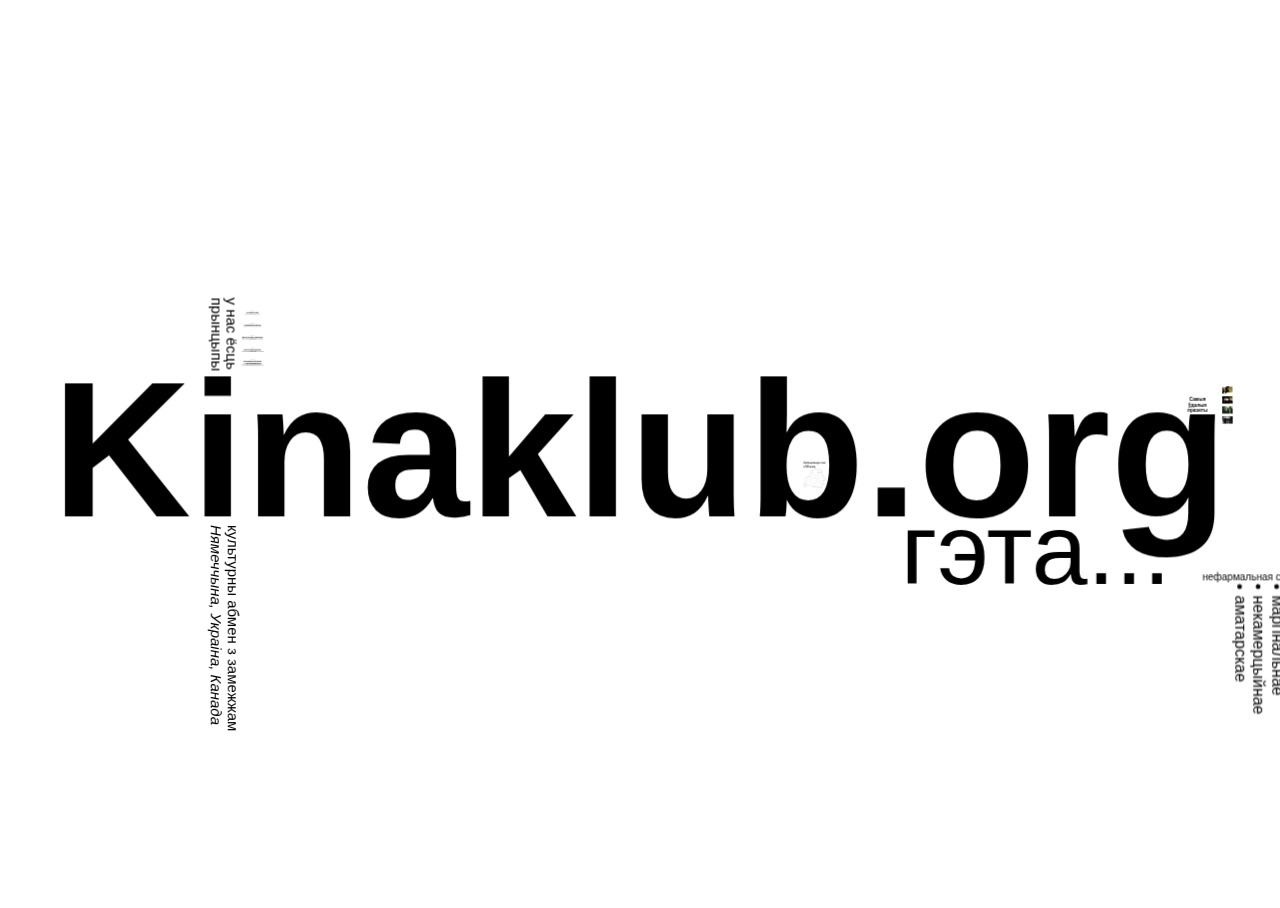
<file: index.html>
<!doctype html>
<html lang="en">
<head>
    <meta charset="utf-8" />
    <meta name="viewport" content="width=1024" />
    <title>Kinaklub.org :: прэзентацыя</title>

    <meta name="description" content="Kinaklub.org - нефармальная суполка кінаманаў, заснаваная на прынцыпах самаарганізацыі, дэцэнтралізацыі і некамерцыйнасці." />
    <meta name="author" content="Stas Rudakou" />

    <link href="css/presentation.css?v=2" rel="stylesheet" />
</head>
<body class="impress-not-supported">

  <div class="fallback-message">
    <p>Ваш аглядач<b>не падтрымлівае неабходныя нам магчымасці</b>.</p>
    <p>Раім адчыняць сайт у <b>Chrome</b>, <b>Chromium</b>, <b>Safari</b> ці <b>Firefox</b>.</p>
  </div>

  <div id="impress">
    <div id="kinaklub" class="step" data-x="-1000" data-y="-1500" data-scale="4"  data-rotate="270">
      <h1>Kinaklub.org</h1>
      <span>гэта...</h1>
    </div>

    <div id="community" class="step" data-x="-492" data-y="-4100"  data-scale="1" data-rotate="270">
      нефармальная суполка <strong>кінаманаў</strong>
    </div>

    <div id="cinema" class="step" data-x="-200" data-y="-4050">
      <em>і мы любім кіно</em>
      <ul>
	<li>авангарднае</li>
	<li>маргінальнае</li>
	<li>некамерцыйнае</li>
	<li>аматарскае</li>
      </ul>
    </div>

    <div id="minsk" class="step" data-x="-900" data-y="-2200" data-scale="0.2" data-rotate="270" >
      большасць нас з Мінску
      <img src="img/minsk.gif" />
    </div>

    <div id="regions" class="step" data-x="-892" data-y="-2200" data-scale="0.002" data-rotate="270" >
      але мы актыўна супрацоўнічаем з рэгіёнамі
      <img src="img/regions.png" />
    </div>

    <div id="network" class="step" data-x="-891" data-y="-2200" data-scale="0.0001" data-rotate="270" >
      і марым пра сапраўднае сеціва
      <img src="img/network.png" />
    </div>

    <div id="abroad" class="step"  data-x="-250" data-y="162">
      культурны абмен з замежжам<br />
      <em>Нямеччына, Украіна, Канада</em>
    </div>

    <div id="principles" class="step" data-x="-1160" data-y="162">
      <h2>у нас ёсць<br />прынцыпы</h2>
    </div>

    <div id="principle-cinemania" class="step principle" data-x="-1550" data-y="50" data-scale="0.1" data-rotate="270">
      <em class="principle-num">прынцып 1</em>
      <h3>кінаманства</h3>
      <em class="annotation">мы усе любім кіно і не можам без яго жыць</em>
    </div>

    <div id="principle-diy" class="step principle" data-x="-1500" data-y="50" data-scale="0.1" data-rotate="270">
      <em class="principle-num">прынцып 2</em>
      <h3>самаарганізацыя</h3>
      <em class="annotation">існуем толькі дзякуючы ініцыятыўнасці ўдзельнікаў</em>
    </div>

    <div id="principle-open" class="step principle" data-x="-1450" data-y="50" data-scale="0.1" data-rotate="270">
      <em class="principle-num">прынцып 3</em>
      <h3>адчыненая культура</h3>
      <em class="annotation">спрабуем рэалізаваць прынцып адчыненасці у любой сферы нашай дзейнасці</em>
    </div>

    <div id="principle-decentralisation" class="step principle"  data-x="-1400" data-y="50" data-scale="0.1" data-rotate="270">
      <em class="principle-num">прынцып 4</em>
      <h3>дэцэнтралізацыя</h3>
      <em class="annotation">у нас няма намінальных лідараў, але разам з тым існуе павага да зробленай працы</em>
    </div>

    <div id="principle-help" class="step principle" data-x="-1350" data-y="50" data-scale="0.1" data-rotate="270">
      <em class="principle-num">прынцып 5</em>
      <h3>некамерцыйнасць<br />і узаемадапамога</h3>
      <em class="annotation">у сваёй дзейнасці мы спрабуем працаваць у альтэрнатыўнай да традыцыйных арганізацый рэальнасці</em>
    </div>

    <div id="projects" class="step" data-x="-1180" data-y="-3730" data-rotate="270" data-scale="0.2">
      <h2>Самыя<br />ўдалыя<br />праэкты</h2>
    </div>

    <div id="project-screenings" class="step project" data-x="-1240" data-y="-3850" data-rotate="270" data-scale="0.04">
      <div class="background">
	<img src="photos/planetarium.jpg" class="stretch" alt="" />
      </div>

      <div class="glass">
	<h3>рэгулярныя кіналекторыі</h3>
	<ul>
	  <li>галерэя Шчамялёва (з 2007)</li>
	  <li>планетарый (2008-2009)</li>
	  <li>ДК La мора (з 2011)</li>
	</ul>

	<h3>адукацыйныя кінасемінары</h3>
	<span>лета 2011</span>
      </div>
    </div>

    <div id="project-cpm" class="step project" data-x="-1200" data-y="-3850" data-rotate="270" data-scale="0.04">
      <div class="background">
	<img src="photos/cpm.jpg" class="stretch" alt="" />
      </div>

      <h3><em>міжнародны кінафестываль</em><br /><strong>Cinema Perpetuum Mobile</strong></h3>
      <a href="http://filmfest.by">filmfest.by</a>
    </div>

    <div id="project-tours" class="step project" data-x="-1160" data-y="-3850" data-rotate="270" data-scale="0.04">
      <div class="background">
	<img src="photos/chaos.jpg" class="stretch" alt="" />
      </div>

      <h3>туры замежных<br />фільммейкераў<br />па Беларусі</h3>
      <ul>
	<li>Filmgruppe Chaos <br /><em>Нямеччына - 2009, 2010</em></li>
	<li>Pierre-Luc Vaillancourt <br /><em>Канада - 2012</em></li>
      </ul>
    </div>

    <div id="project-film-coop" class="step project" data-x="-1120" data-y="-3850" data-rotate="270" data-scale="0.04">
      <div class="background">
	<img src="photos/kk.jpg" class="stretch" alt="" />
      </div>

      <h3>кінакааператыў</h3>
      <a href="http://coop.kinaklub.org">coop.kinaklub.org</a>
    </div>

    <div id="email" class="step project" data-x="-1080" data-y="-3850" data-rotate="270" data-scale="0.04">
      <div>
	пакуль мы не зробім новы сайт, пішыце нам на<br />
	<a href="mailto:kinaklub@gmail.com">kinaklub@gmail.com</a>
      </div>
    </div>

    <div id="overview" class="step" data-x="-1000" data-y="-1500" data-scale="5" data-rotate="270">
    </div>

  </div>

  <div class="hint">
    <p>Выкарыстоўвайце прабел ці стрэлкі, каб лістаць</p>
  </div>
  <script>
    if ("ontouchstart" in document.documentElement) { 
    document.querySelector(".hint").innerHTML = "<p>Можна датыкацца да бакоў экрана, каб лістаць</p>";
    }
  </script>

  <script src="js/impress.js"></script>
  <script>impress().init();</script>
</body>
</html>
</file>
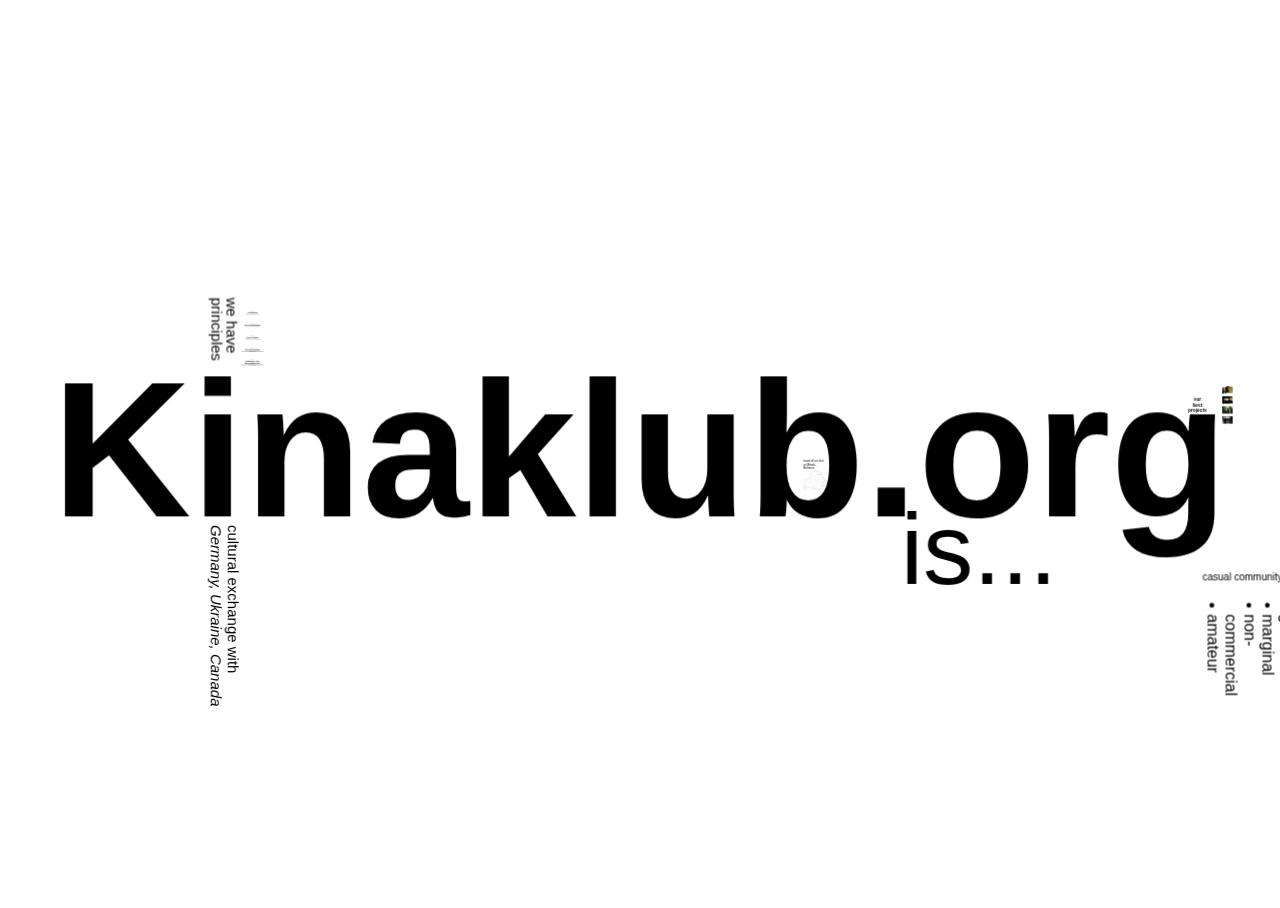
<file: en.html>
<!doctype html>
<html lang="en">
<head>
    <meta charset="utf-8" />
    <meta name="viewport" content="width=1024" />
    <title>Kinaklub.org :: presentation</title>

    <meta name="description" content="Kinaklub.org - casual non-commercial cinemagoers community based on the principles of self-organization and decentralization" />
    <meta name="author" content="Stas Rudakou" />

    <link href="css/presentation.css?v=2" rel="stylesheet" />
</head>
<body class="impress-not-supported">

  <div class="fallback-message">
    <p>Your browser <b>doesn't support some modern features</b>.</p>
    <p>Please try to open the page in <b>Chrome</b>, <b>Chromium</b>, <b>Safari</b> or <b>Firefox</b>.</p>
  </div>

  <div id="impress">
    <div id="kinaklub" class="step" data-x="-1000" data-y="-1500" data-scale="4"  data-rotate="270">
      <h1>Kinaklub.org</h1>
      <span>is...</h1>
    </div>

    <div id="community" class="step" data-x="-492" data-y="-4100"  data-scale="1" data-rotate="270">
      casual community of <strong>cinemagoers</strong>
    </div>

    <div id="cinema" class="step" data-x="-200" data-y="-4050">
      <em>and we love cinema</em>
      <ul>
	<li>avant-garde</li>
	<li>marginal</li>
	<li>non-commercial</li>
	<li>amateur</li>
      </ul>
    </div>

    <div id="minsk" class="step" data-x="-900" data-y="-2200" data-scale="0.2" data-rotate="270" >
      most of us live in Minsk, Belarus
      <img src="img/minsk.gif" />
    </div>

    <div id="regions" class="step" data-x="-892" data-y="-2200" data-scale="0.002" data-rotate="270" >
      but we are actively working with the regions
      <img src="img/regions.png" />
    </div>

    <div id="network" class="step" data-x="-891" data-y="-2200" data-scale="0.0001" data-rotate="270" >
      and dream of a real network
      <img src="img/network.png" />
    </div>

    <div id="abroad" class="step"  data-x="-250" data-y="162">
      cultural exchange with<br />
      <em>Germany, Ukraine, Canada</em>
    </div>

    <div id="principles" class="step" data-x="-1160" data-y="162">
      <h2>we have<br />principles</h2>
    </div>

    <div id="principle-cinemania" class="step principle" data-x="-1550" data-y="50" data-scale="0.1" data-rotate="270">
      <em class="principle-num">principle 1</em>
      <h3>cinemania</h3>
      <em class="annotation">we all love cinema and can not live without it</em>
    </div>

    <div id="principle-diy" class="step principle" data-x="-1500" data-y="50" data-scale="0.1" data-rotate="270">
      <em class="principle-num">principle 2</em>
      <h3>self-organization</h3>
      <em class="annotation">we exist only thanks to initiative participants</em>
    </div>

    <div id="principle-open" class="step principle" data-x="-1450" data-y="50" data-scale="0.1" data-rotate="270">
      <em class="principle-num">principle 3</em>
      <h3>open culture</h3>
      <em class="annotation">trying to make every aspect of our activity open</em>
    </div>

    <div id="principle-decentralisation" class="step principle"  data-x="-1400" data-y="50" data-scale="0.1" data-rotate="270">
      <em class="principle-num">principle 4</em>
      <h3>decentralization</h3>
      <em class="annotation">we have no nominal leader, but at the same time there is respect for the work done</em>
    </div>

    <div id="principle-help" class="step principle" data-x="-1350" data-y="50" data-scale="0.1" data-rotate="270">
      <em class="principle-num">principle 5</em>
      <h3>commerce-free<br />and mutual help</h3>
      <em class="annotation">in our activities we are trying to work in an alternative reality to the traditional organizations</em>
    </div>

    <div id="projects" class="step" data-x="-1180" data-y="-3730" data-rotate="270" data-scale="0.2">
      <h2>our<br />best<br />projects</h2>
    </div>

    <div id="project-screenings" class="step project" data-x="-1240" data-y="-3850" data-rotate="270" data-scale="0.04">
      <div class="background">
	<img src="photos/planetarium.jpg" class="stretch" alt="" />
      </div>

      <div class="glass">
	<h3>regular cinema lectures</h3>
	<ul>
	  <li>Shcamialiou gallery (since 2007)</li>
	  <li>Minsk planetarium (2008-2009)</li>
	  <li>House of culture "La mora" (since 2011)</li>
	</ul>

	<h3>educational cinema workshops</h3>
	<span>summer 2011</span>
      </div>
    </div>

    <div id="project-cpm" class="step project" data-x="-1200" data-y="-3850" data-rotate="270" data-scale="0.04">
      <div class="background">
	<img src="photos/cpm.jpg" class="stretch" alt="" />
      </div>

      <h3><em>international festival</em><br /><strong>Cinema Perpetuum Mobile</strong></h3>
      <a href="http://filmfest.by">filmfest.by</a>
    </div>

    <div id="project-tours" class="step project" data-x="-1160" data-y="-3850" data-rotate="270" data-scale="0.04">
      <div class="background">
	<img src="photos/chaos.jpg" class="stretch" alt="" />
      </div>

      <h3>filmmakers' tours<br />in Belarus</h3>
      <ul>
	<li>Filmgruppe Chaos <br /><em>Germany - 2009, 2010</em></li>
	<li>Pierre-Luc Vaillancourt <br /><em>Canada - 2012</em></li>
      </ul>
    </div>

    <div id="project-film-coop" class="step project" data-x="-1120" data-y="-3850" data-rotate="270" data-scale="0.04">
      <div class="background">
	<img src="photos/kk.jpg" class="stretch" alt="" />
      </div>

      <h3>cinema coop</h3>
      <a href="http://coop.kinaklub.org">coop.kinaklub.org</a>
    </div>

    <div id="email" class="step project" data-x="-1080" data-y="-3850" data-rotate="270" data-scale="0.04">
      <div>
	please contact us at<br />
	<a href="mailto:kinaklub@gmail.com">kinaklub@gmail.com</a>
      </div>
    </div>

    <div id="overview" class="step" data-x="-1000" data-y="-1500" data-scale="5" data-rotate="270">
    </div>

  </div>

  <div class="hint">
    <p>Выкарыстоўвайце прабел ці стрэлкі, каб лістаць</p>
  </div>
  <script>
    if ("ontouchstart" in document.documentElement) { 
    document.querySelector(".hint").innerHTML = "<p>Можна датыкацца да бакоў экрана, каб лістаць</p>";
    }
  </script>

  <script src="js/impress.js"></script>
  <script>impress().init();</script>
</body>
</html>
</file>
<file: css/presentation.css>
body {
    font-size: 64px;
    font-family: Arial,sans-serif;
}

.impress-supported .fallback-message {
    display: none;
}

#kinaklub {
    padding: 0;
}

#kinaklub h1 {
    font-size: 190px;
    
    -webkit-transform: translateZ(50px);
    -moz-transform:    translateZ(50px);
    -ms-transform:     translateZ(50px);
    -o-transform:      translateZ(50px);
    transform:         translateZ(50px);
}

#kinaklub span {
    font-size: 100px;
    position: absolute;
    bottom: 0.8em;
    left: 8.4em;
    
    -webkit-transform: translateZ(20px);
    -moz-transform:    translateZ(20px);
    -ms-transform:     translateZ(20px);
    -o-transform:      translateZ(20px);
    transform:         translateZ(20px);
}

#community {
    font-size: 40px;
    width: 700px;
}

#cinema ul {
    margin: 0;
}

#minsk. #regions, #network {
    background-color: #FFF;
    font-size: 45px;
}

#abroad {
    width: 900px;
    font-size: 60px;
}

#principles h2 {
    width: 900px;
    font-size: 60px;
    font-weight: normal;
    line-height: 100%;
}

.principle {
    width: 900px;
}
.principle .principle-num, .principle h3, .principle .annotation {
    padding: 0;
    margin: 0;
    width: 900px;
}
.principle .principle-num {
    font-size: 30px;
    color: #AAA;
    text-align: center;
    display: block;
}
.principle h3 {
    font-size: 80px;
    line-height: 80px;
    text-align: center;
}
.principle .annotation {
    display: block;
    font-size: 30px;
    color: #555;
    line-height: 30px;
    text-align: center;
    margin-top: 20px;
}

.background {
    width: 100%; 
    height: 100%; 
    position: fixed; 
    left: 0px; 
    top: 0px; 
    z-index: -1;
}
.stretch {
    width:100%;
    height:100%;
}


#projects {
    text-align: center;
}

.project {
    display: block;

    width: 934px;
    height: 700px;
    padding: 20px 60px;

    background-color: white;

    color: rgb(102, 102, 102);
}
.project h3 {
    margin: 0;
    padding: 0;
}

#project-cpm h3 {
    text-align: center;
    color: #FFFFFF;
    font-size: 60px;
}
#project-cpm h3 em {
    font-size: 40px;
    color: #CCCCCC;
}
#project-cpm a {
    position: fixed;
    right: 30px;
    bottom: 10px;
    color: #FFFF00;
    text-decoration: none;
}

#project-tours h3 {
    font-size: 50px;
    color: #99EEEE;
    text-shadow: -2px 0 #333333, 0 2px #333333, 2px 0 #333333, 0 -2px #333333;
}
#project-tours ul {
    position: fixed;
    right: 30px;
    bottom: 0;
    color: #99EEEE;
    font-size: 40px;
}
#project-tours ul em {
    font-size: 30px;
}

#project-film-coop h3 {
    font-size: 80px;
    color: #FFFFFF;
    text-shadow: -2px 0 #333333, 0 2px #333333, 2px 0 #333333, 0 -2px #333333;
}

#project-film-coop a {
    color: #FFFFFF;
    position: fixed;
    top: 450px;
    left: 125px;
    font-size: 30px;
}

#project-screenings h3 {
    font-size: 66px;
    color: #55EEEE;
    text-shadow: -2px 0 #333333, 0 2px #333333, 2px 0 #333333, 0 -2px #333333;
}
#project-screenings ul {
    margin-top: 10px;
    margin-bottom: 80px;
}
#project-screenings ul li, #project-screenings  span {
    font-size: 50px;
    color: #EEEEEE;
    text-shadow: -2px 0 #333333, 0 2px #333333, 2px 0 #333333, 0 -2px #333333;
}
#project-screenings span {
    padding-left: 220px;
}
#project-screenings .glass {
    background-color: rgba(0, 0, 0, 0.4);
    position: fixed;
    top: 80px;
    padding: 20px;
}

#email div {
    position: fixed;
    top: 200px;
    text-align: center;
}

/*
    The last step is an overview.
    There is no content in it, so we make sure it's not visible because we want
    to be able to click on other steps.

*/
#overview { display: none }

/*
    We also make other steps visible and give them a pointer cursor using the
    `impress-on-` class.
*/
.impress-on-overview .step {
    opacity: 1;
    cursor: pointer;
}


/*
    Now, when we have all the steps styled let's give users a hint how to navigate
    around the presentation.
    
    The best way to do this would be to use JavaScript, show a delayed hint for a
    first time users, then hide it and store a status in cookie or localStorage...
    
    But I wanted to have some CSS fun and avoid additional scripting...
    
    Let me explain it first, so maybe the transition magic will be more readable
    when you read the code.
    
    First of all I wanted the hint to appear only when user is idle for a while.
    You can't detect the 'idle' state in CSS, but I delayed a appearing of the
    hint by 5s using transition-delay.
    
    You also can't detect in CSS if the user is a first-time visitor, so I had to
    make an assumption that I'll only show the hint on the first step. And when
    the step is changed hide the hint, because I can assume that user already
    knows how to navigate.
    
    To summarize it - hint is shown when the user is on the first step for longer
    than 5 seconds.
    
    The other problem I had was caused by the fact that I wanted the hint to fade
    in and out. It can be easily achieved by transitioning the opacity property.
    But that also meant that the hint was always on the screen, even if totally 
    transparent. It covered part of the screen and you couldn't correctly clicked
    through it.
    Unfortunately you cannot transition between display `block` and `none` in pure
    CSS, so I needed a way to not only fade out the hint but also move it out of
    the screen.
    
    I solved this problem by positioning the hint below the bottom of the screen
    with CSS transform and moving it up to show it. But I also didn't want this move
    to be visible. I wanted the hint only to fade in and out visually, so I delayed
    the fade in transition, so it starts when the hint is already in its correct
    position on the screen.
    
    I know, it sounds complicated ... maybe it would be easier with the code?
*/

.hint {
    /*
        We hide the hint until presentation is started and from browsers not supporting
        impress.js, as they will have a linear scrollable view ...
    */
    display: none;
    
    /*
        ... and give it some fixed position and nice styles.
    */
    position: fixed;
    left: 0;
    right: 0;
    bottom: 200px;
    
    background: rgba(0,0,0,0.5);
    color: #EEE;
    text-align: center;
    
    font-size: 50px;
    padding: 20px;
    
    z-index: 100;
    
    /*
        By default we don't want the hint to be visible, so we make it transparent ...
    */
    opacity: 0;
    
    /*
        ... and position it below the bottom of the screen (relative to it's fixed position)
    */
    -webkit-transform: translateY(400px);
    -moz-transform:    translateY(400px);
    -ms-transform:     translateY(400px);
    -o-transform:      translateY(400px);
    transform:         translateY(400px);

    /*
        Now let's imagine that the hint is visible and we want to fade it out and move out
        of the screen.
        
        So we define the transition on the opacity property with 1s duration and another
        transition on transform property delayed by 1s so it will happen after the fade out
        on opacity finished.
        
        This way user will not see the hint moving down.
    */
    -webkit-transition: opacity 1s, -webkit-transform 0.5s 1s;
    -moz-transition:    opacity 1s,    -moz-transform 0.5s 1s;
    -ms-transition:     opacity 1s,     -ms-transform 0.5s 1s;
    -o-transition:      opacity 1s,      -o-transform 0.5s 1s;
    transition:         opacity 1s,         transform 0.5s 1s;
}

/*
    Now we 'enable' the hint when presentation is initialized ...
*/
.impress-enabled .hint { display: block }

/*
    ... and we will show it when the first step (with id 'bored') is active.
*/
.impress-on-bored .hint {
    /*
        We remove the transparency and position the hint in its default fixed
        position.
    */
    opacity: 1;
    
    -webkit-transform: translateY(0px);
    -moz-transform:    translateY(0px);
    -ms-transform:     translateY(0px);
    -o-transform:      translateY(0px);
    transform:         translateY(0px);
    
    /*
        Now for fade in transition we have the oposite situation from the one
        above.
        
        First after 4.5s delay we animate the transform property to move the hint
        into its correct position and after that we fade it in with opacity 
        transition.
    */
    -webkit-transition: opacity 1s 5s, -webkit-transform 0.5s 4.5s;
    -moz-transition:    opacity 1s 5s,    -moz-transform 0.5s 4.5s;
    -ms-transition:     opacity 1s 5s,     -ms-transform 0.5s 4.5s;
    -o-transition:      opacity 1s 5s,      -o-transform 0.5s 4.5s;
    transition:         opacity 1s 5s,         transform 0.5s 4.5s;
}

/*
    And as the last thing there is a workaround for quite strange bug.
    It happens a lot in Chrome. I don't remember if I've seen it in Firefox.
    
    Sometimes the element positioned in 3D (especially when it's moved back
    along Z axis) is not clickable, because it falls 'behind' the <body>
    element.
    
    To prevent this, I decided to make <body> non clickable by setting 
    pointer-events property to `none` value.
    Value if this property is inherited, so to make everything else clickable
    I bring it back on the #impress element.
    
    If you want to know more about `pointer-events` here are some docs:
    https://developer.mozilla.org/en/CSS/pointer-events
    
    There is one very important thing to notice about this workaround - it makes
    everything 'unclickable' except what's in #impress element.
    
    So use it wisely ... or don't use at all.
*/
.impress-enabled          { pointer-events: none }
.impress-enabled #impress { pointer-events: auto }

/*
    There is one funny thing I just realized.
    
    Thanks to this workaround above everything except #impress element is invisible
    for click events. That means that the hint element is also not clickable.
    So basically all of this transforms and delayed transitions trickery was probably
    not needed at all...
    
    But it was fun to learn about it, wasn't it?
*/

/*
    That's all I have for you in this file.
    Thanks for reading. I hope you enjoyed it at least as much as I enjoyed writing it
    for you.
*/
</file>
